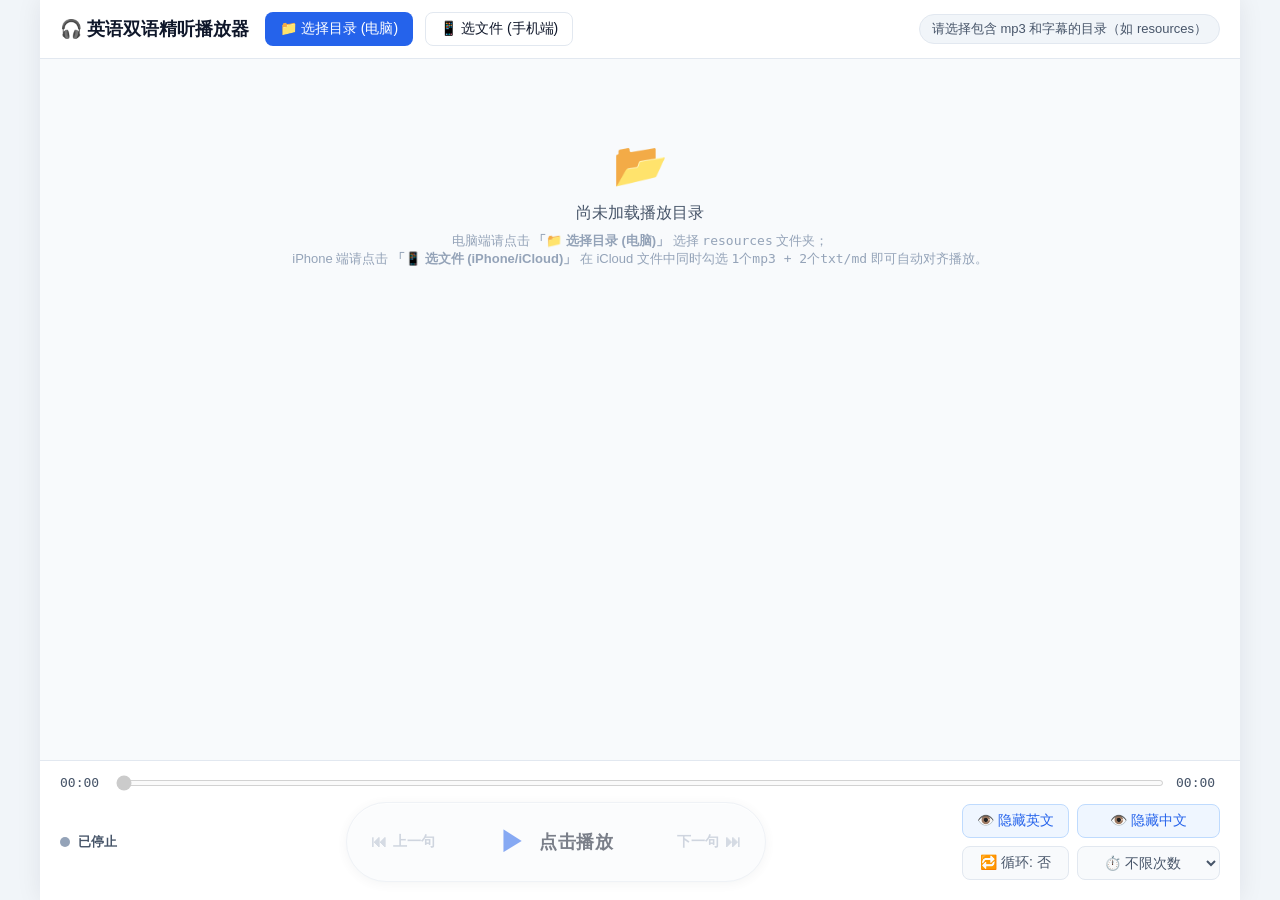
<file: index.html>
<!DOCTYPE html>
<html lang="zh-CN">
<head>
  <meta charset="UTF-8" />
  <meta http-equiv="refresh" content="0; url=plugin/player.html" />
  <meta name="viewport" content="width=device-width, initial-scale=1.0" />
  <title>正在跳转到英语双语精听播放器...</title>
</head>
<body>
  <p>正在跳转到 <a href="plugin/player.html">英语双语精听播放器</a>...</p>
</body>
</html>
</file>
<file: plugin/player.css>
* {
  box-sizing: border-box;
  margin: 0;
  padding: 0;
}

:root {
  --bg-page: #f1f5f9;
  --bg-card: #ffffff;
  --bg-stage: #1e293b;
  --text-main: #0f172a;
  --text-secondary: #475569;
  --text-muted: #94a3b8;
  --primary: #2563eb;
  --primary-hover: #1d4ed8;
  --primary-light: #eff6ff;
  --primary-border: #bfdbfe;
  --success: #059669;
  --danger: #dc2626;
  --warning: #d97706;
  --border-color: #e2e8f0;
  --radius: 10px;
}

body {
  font-family: -apple-system, BlinkMacSystemFont, "Segoe UI", Roboto, "PingFang SC", "Microsoft YaHei", sans-serif;
  background-color: var(--bg-page);
  color: var(--text-main);
  height: 100vh;
  height: 100dvh;
  overflow: hidden;
}

.app-container {
  display: flex;
  flex-direction: column;
  height: 100vh;
  height: 100dvh;
  max-width: 1200px;
  margin: 0 auto;
  background: var(--bg-card);
  box-shadow: 0 0 24px rgba(15, 23, 42, 0.08);
}

/* 顶部栏 */
.top-bar {
  display: flex;
  align-items: center;
  justify-content: space-between;
  padding: 12px 20px;
  border-bottom: 1px solid var(--border-color);
  background: #ffffff;
  flex-wrap: wrap;
  gap: 12px;
}

.top-bar-left,
.top-bar-right {
  display: flex;
  align-items: center;
  gap: 12px;
  flex-wrap: wrap;
}

.app-title {
  font-size: 18px;
  font-weight: 700;
  color: var(--text-main);
  margin-right: 4px;
}

.lesson-select-wrap {
  display: flex;
  align-items: center;
  gap: 6px;
  font-size: 14px;
  color: var(--text-secondary);
}

.lesson-select {
  padding: 6px 10px;
  border-radius: 6px;
  border: 1px solid var(--border-color);
  font-size: 14px;
  color: var(--text-main);
  background: #f8fafc;
  cursor: pointer;
}

.status-badge {
  font-size: 13px;
  color: var(--text-secondary);
  background: #f1f5f9;
  padding: 5px 12px;
  border-radius: 999px;
  border: 1px solid var(--border-color);
}

/* 按钮通用样式 */
.btn {
  display: inline-flex;
  align-items: center;
  justify-content: center;
  gap: 6px;
  padding: 7px 14px;
  font-size: 14px;
  font-weight: 500;
  border-radius: 8px;
  border: 1px solid transparent;
  cursor: pointer;
  transition: all 0.15s ease;
  user-select: none;
  white-space: nowrap;
}

.btn:disabled {
  opacity: 0.45;
  cursor: not-allowed;
}

.btn-primary {
  background: var(--primary);
  color: #ffffff;
}

.btn-primary:hover:not(:disabled) {
  background: var(--primary-hover);
}

.btn-outline {
  background: #ffffff;
  color: var(--text-main);
  border-color: var(--border-color);
}

.btn-outline:hover:not(:disabled) {
  background: #f8fafc;
  border-color: #cbd5e1;
}





.hidden-text {
  visibility: hidden;
}

.hidden {
  display: none !important;
}

/* 字幕列表区 */
.subtitle-list-container {
  flex: 1;
  overflow-y: auto;
  padding: 16px 20px;
  background: #f8fafc;
}

.subtitle-list {
  display: flex;
  flex-direction: column;
  gap: 8px;
}

.empty-state {
  text-align: center;
  padding: 64px 20px;
  color: var(--text-secondary);
}

.empty-icon {
  font-size: 44px;
  margin-bottom: 12px;
}

.empty-hint {
  margin-top: 8px;
  font-size: 13px;
  color: var(--text-muted);
}

.subtitle-item {
  display: flex;
  align-items: flex-start;
  gap: 14px;
  padding: 12px 16px;
  border-radius: var(--radius);
  background: #ffffff;
  border: 1px solid var(--border-color);
  cursor: pointer;
  transition: all 0.15s ease;
}

.subtitle-item:hover {
  border-color: #cbd5e1;
  box-shadow: 0 2px 6px rgba(15, 23, 42, 0.04);
}

.subtitle-item.active {
  background: var(--primary-light);
  border-color: var(--primary);
  box-shadow: 0 2px 10px rgba(37, 99, 235, 0.12);
}

.sub-index-col {
  display: flex;
  flex-direction: column;
  align-items: flex-start;
  min-width: 115px;
  gap: 4px;
  flex-shrink: 0;
}

.sub-idx {
  font-size: 12px;
  font-weight: 700;
  color: var(--primary);
  background: #dbeafe;
  padding: 2px 8px;
  border-radius: 6px;
}

.sub-time-badge {
  font-size: 12px;
  font-family: ui-monospace, SFMono-Regular, Menlo, Monaco, Consolas, monospace;
  color: var(--text-muted);
}

.sub-content-col {
  flex: 1;
  display: flex;
  flex-direction: column;
  gap: 4px;
}

.sub-en {
  font-size: 16px;
  font-weight: 500;
  color: var(--text-main);
  line-height: 1.45;
}

.sub-zh {
  font-size: 14px;
  color: var(--text-secondary);
  line-height: 1.45;
}

/* 中英句数对不上的句子（可能漏了标点）标黄提示 */
.subtitle-item.has-warn {
  background: #fffbeb;
  border-color: #fcd34d;
}

.subtitle-item.has-warn.active {
  background: #fef3c7;
  border-color: var(--warning);
}

.sub-warn {
  font-size: 12px;
  color: #92400e;
  margin-top: 2px;
}



/* 底部控制栏 */
.control-bar {
  padding: 14px 20px 18px;
  background: #ffffff;
  border-top: 1px solid var(--border-color);
  display: flex;
  flex-direction: column;
  gap: 12px;
}

.progress-row {
  display: flex;
  align-items: center;
  gap: 12px;
}

.time-label {
  font-size: 13px;
  font-family: ui-monospace, SFMono-Regular, Menlo, Monaco, Consolas, monospace;
  color: var(--text-secondary);
  min-width: 44px;
}

.progress-bar {
  flex: 1;
  height: 6px;
  cursor: pointer;
  accent-color: var(--primary);
}

.controls-row {
  display: flex;
  align-items: center;
  justify-content: space-between;
  gap: 12px;
  flex-wrap: wrap;
}

.playback-state-box {
  display: flex;
  align-items: center;
  gap: 8px;
  min-width: 90px;
}

.state-dot {
  width: 10px;
  height: 10px;
  border-radius: 50%;
}

.state-dot.playing {
  background: var(--success);
  box-shadow: 0 0 0 4px rgba(5, 150, 105, 0.2);
}

.state-dot.paused {
  background: var(--warning);
  box-shadow: 0 0 0 4px rgba(217, 119, 6, 0.2);
}

.state-dot.stopped {
  background: var(--text-muted);
}

.state-text {
  font-size: 13px;
  font-weight: 600;
  color: var(--text-secondary);
}

/* 一体化手势触控长条 (Capsule Touchpad) */
.gesture-bar {
  position: relative;
  display: flex;
  align-items: center;
  justify-content: space-between;
  min-width: 420px;
  max-width: 560px;
  height: 80px;
  padding: 0 24px;
  background: linear-gradient(180deg, #ffffff 0%, #f1f5f9 100%);
  border: 1.5px solid var(--border-color);
  border-radius: 9999px;
  box-shadow: 0 2px 10px rgba(15, 23, 42, 0.08), inset 0 1px 0 rgba(255, 255, 255, 0.8);
  user-select: none;
  -webkit-user-select: none;
  touch-action: pan-y; /* 允许纵向滚屏，横向由手势长条接管 */
  cursor: pointer;
  overflow: hidden;
  transition: all 0.2s cubic-bezier(0.16, 1, 0.3, 1);
}

.gesture-bar:hover:not(.disabled) {
  border-color: var(--primary);
  box-shadow: 0 6px 18px rgba(37, 99, 235, 0.16), inset 0 1px 0 rgba(255, 255, 255, 0.9);
}

.gesture-bar:active:not(.disabled) {
  transform: scale(0.985);
}

.gesture-bar.disabled {
  opacity: 0.55;
  cursor: not-allowed;
  pointer-events: none;
  background: #f8fafc;
}

/* 播放中状态：长条呈现柔和的主题色高亮 */
.gesture-bar.playing {
  background: linear-gradient(180deg, #eff6ff 0%, #dbeafe 100%);
  border-color: var(--primary);
  box-shadow: 0 0 0 3px rgba(37, 99, 235, 0.15), 0 4px 14px rgba(37, 99, 235, 0.15);
}

/* 暂停中状态 */
.gesture-bar.paused {
  background: linear-gradient(180deg, #fffbeb 0%, #fef3c7 100%);
  border-color: var(--warning);
}

/* 核心中央区域（播放/暂停/继续 图标与文字） */
.gesture-core {
  position: absolute;
  left: 0;
  right: 0;
  top: 0;
  bottom: 0;
  margin: auto;
  display: flex;
  align-items: center;
  justify-content: center;
  gap: 12px;
  pointer-events: none;
  transition: transform 0.15s ease-out;
}

.gesture-action-icon {
  font-size: 28px;
  line-height: 1;
  color: var(--primary);
  transition: transform 0.15s ease;
}

.gesture-bar.playing .gesture-action-icon {
  color: var(--primary-hover);
}

.gesture-bar.paused .gesture-action-icon {
  color: #b45309;
}

.gesture-action-text {
  font-size: 18px;
  font-weight: 700;
  letter-spacing: 0.5px;
  color: var(--text-main);
}

/* 两侧滑动手势指示文案 */
.gesture-hint {
  display: flex;
  align-items: center;
  gap: 6px;
  font-size: 14px;
  font-weight: 600;
  color: var(--text-muted);
  opacity: 0.8;
  pointer-events: none;
  transition: all 0.15s ease;
}

.gesture-hint-left {
  margin-right: auto;
}

.gesture-hint-right {
  margin-left: auto;
}

.gesture-hint .hint-icon {
  font-size: 16px;
  opacity: 0.85;
}

/* 左滑激活中（提示即将跳转上一句） */
.gesture-bar.swipe-left-active {
  border-color: var(--primary);
  background: linear-gradient(90deg, #dbeafe 0%, #f1f5f9 100%);
}

.gesture-bar.swipe-left-active .gesture-hint-left {
  opacity: 1;
  color: var(--primary);
  transform: translateX(-4px) scale(1.05);
}

/* 右滑激活中（提示即将跳转下一句） */
.gesture-bar.swipe-right-active {
  border-color: var(--primary);
  background: linear-gradient(90deg, #f1f5f9 0%, #dbeafe 100%);
}

.gesture-bar.swipe-right-active .gesture-hint-right {
  opacity: 1;
  color: var(--primary);
  transform: translateX(4px) scale(1.05);
}

/* 三击停止触发的闪烁动画 */
@keyframes flash-stop {
  0% { background: #fee2e2; border-color: var(--danger); transform: scale(0.96); }
  50% { background: #fecaca; border-color: var(--danger); transform: scale(1.02); }
  100% { background: #ffffff; border-color: var(--border-color); transform: scale(1); }
}

.gesture-bar.flash-stopped {
  animation: flash-stop 0.35s ease;
}

.visibility-buttons {
  display: grid;
  grid-template-columns: repeat(2, auto);
  align-items: center;
  gap: 8px;
}

.btn-toggle {
  background: #f8fafc;
  color: var(--text-secondary);
  border-color: var(--border-color);
}

.btn-toggle.active {
  background: var(--primary-light);
  color: var(--primary);
  border-color: var(--primary-border);
}

.loop-limit-select {
  appearance: auto;
  text-align: center;
  cursor: pointer;
  outline: none;
  font-family: inherit;
}

/* ================== iPhone / 手机竖屏响应式适配 ================== */
@media (max-width: 768px) {
  .top-bar {
    padding: 10px 12px;
    padding-top: max(10px, env(safe-area-inset-top));
    gap: 8px;
  }

  .app-title {
    font-size: 16px;
    width: 100%;
    margin-bottom: 2px;
  }

  .top-bar-left,
  .top-bar-right {
    width: 100%;
    justify-content: space-between;
    gap: 8px;
  }

  .folder-btn,
  .file-btn {
    flex: 1;
    padding: 8px 10px;
    font-size: 13px;
  }

  .top-bar-right {
    width: 100%;
  }

  .status-badge {
    width: 100%;
    max-width: 100%;
    box-sizing: border-box;
    font-size: 13px;
    padding: 6px 12px;
    text-align: center;
    border-radius: 8px;
    overflow: hidden;
    text-overflow: ellipsis;
    white-space: nowrap;
    display: block;
  }

  .subtitle-list-container {
    padding: 10px 12px;
  }

  .subtitle-item {
    flex-direction: column;
    gap: 6px;
    padding: 10px 12px;
  }

  .sub-index-col {
    flex-direction: row;
    align-items: center;
    justify-content: space-between;
    width: 100%;
  }

  .sub-en {
    font-size: 15px;
  }

  .sub-zh {
    font-size: 14px;
  }

  .control-bar {
    padding: 10px 12px;
    padding-bottom: max(14px, env(safe-area-inset-bottom));
    gap: 10px;
  }

  .controls-row {
    flex-direction: column;
    align-items: stretch;
    gap: 8px;
  }

  .playback-state-box {
    display: none;
  }

  .gesture-bar {
    min-width: 100%;
    max-width: 100%;
    height: 76px;
    padding: 0 18px;
  }

  .gesture-action-icon {
    font-size: 26px;
  }

  .gesture-action-text {
    font-size: 17px;
  }

  .gesture-hint {
    font-size: 13px;
  }

  .gesture-hint .hint-icon {
    font-size: 15px;
  }

  .visibility-buttons {
    display: grid;
    grid-template-columns: repeat(2, 1fr);
    gap: 6px;
    width: 100%;
  }

  .btn-toggle {
    padding: 8px 6px;
    font-size: 13px;
  }
}
</file>
